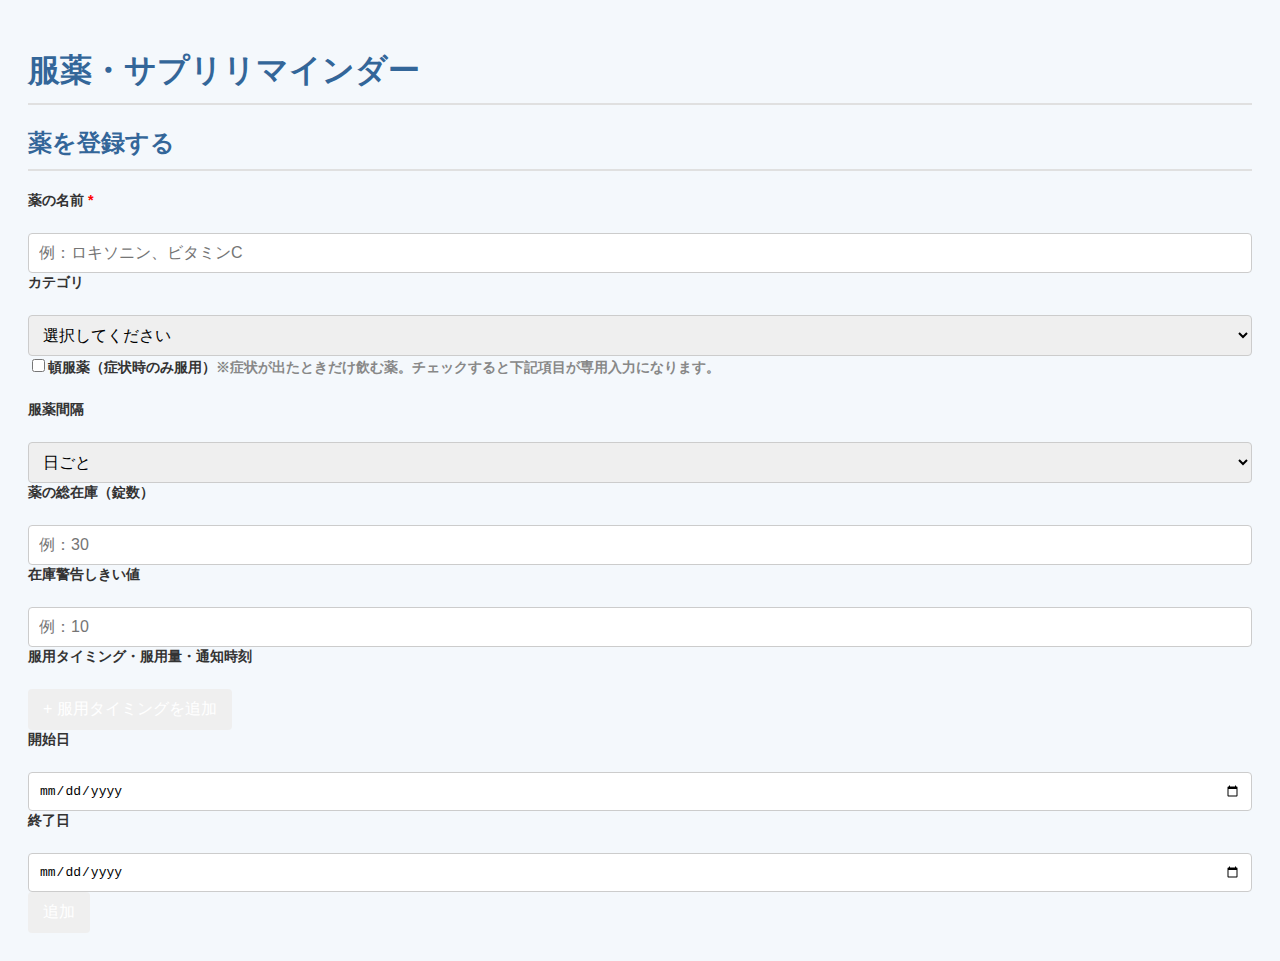
<file: index.html>
<!DOCTYPE html>
<html lang="ja">
<head>
    <meta charset="UTF-8">
    <title>服薬・サプリリマインダー</title>
    <link rel="stylesheet" href="style.css">
</head>
<body>
    <h1>服薬・サプリリマインダー</h1>

    <section id="add-section">
        <h2>薬を登録する</h2>
        <form id="medicine-form">
            <label for="name">薬の名前 <span style="color:red">*</span></label><br>
            <input type="text" id="name" placeholder="例：ロキソニン、ビタミンC" required><br>

            <label for="category">カテゴリ</label><br>
            <select id="category">
                <option value="">選択してください</option>
                <option value="サプリ">サプリ</option>
                <option value="処方薬">処方薬</option>
                <option value="常備薬">常備薬</option>
                <option value="その他">その他</option>
            </select><br>
            <label><input type="checkbox" id="isTonpuku">頓服薬（症状時のみ服用）<span style="color: #888;">※症状が出たときだけ飲む薬。チェックすると下記項目が専用入力になります。</span></label><br>

            <label for="interval-type">服薬間隔</label><br>
            <select id="interval-type" name="interval-type" required>
              <option value="day">日ごと</option>
              <option value="week">週ごと</option>
              <option value="month">月ごと</option>
              <option value="tonpuku">症状時のみ（頓服薬）</option>
            </select><br>

            <label for="stock">薬の総在庫（錠数）</label><br>
            <input type="number" id="stock" min="0" placeholder="例：30" required><br>

            <label for="stockWarningThreshold">在庫警告しきい値</label><br>
            <input type="number" id="stockWarningThreshold" min="0" placeholder="例：10"><br>

            <div id="schedule-section">
              <label>服用タイミング・服用量・通知時刻</label><br>
              <div id="schedule-list"></div>
              <button type="button" id="add-schedule-btn">+ 服用タイミングを追加</button><br>
            </div>

            <div id="tonpuku-section" style="display:none;">
              <label>頓服薬専用項目</label><br>
              <label for="tonpuku-symptom">症状名</label><br>
              <input type="text" id="tonpuku-symptom" placeholder="例：頭痛、発熱など"><br>
              <label for="tonpuku-dosage">1回あたりの服用量</label><br>
              <input type="number" id="tonpuku-dosage" min="1" value="1"><br>
            </div>

            <label for="start-date">開始日</label><br>
            <input type="date" id="start-date" required><br>

            <label for="end-date">終了日</label><br>
            <input type="date" id="end-date"><br>

            <button type="submit">追加</button>
    <script>
    // 服薬間隔の選択肢表示切替・頓服薬専用UI切り替え
    document.addEventListener('DOMContentLoaded', function() {
      const intervalType = document.getElementById('interval-type');
      const dayDiv = document.getElementById('interval-day');
      const weekDiv = document.getElementById('interval-week');
      const monthDiv = document.getElementById('interval-month');
      const tonpukuSection = document.getElementById('tonpuku-section');
      const scheduleSection = document.getElementById('schedule-section');
      function updateIntervalInput() {
        dayDiv.style.display = intervalType.value === 'day' ? '' : 'none';
        weekDiv.style.display = intervalType.value === 'week' ? '' : 'none';
        monthDiv.style.display = intervalType.value === 'month' ? '' : 'none';
        tonpukuSection.style.display = intervalType.value === 'tonpuku' ? '' : 'none';
        scheduleSection.style.display = intervalType.value === 'tonpuku' ? 'none' : '';
      }
      intervalType.addEventListener('change', updateIntervalInput);
      updateIntervalInput();

      // 服用回数に応じてタイミング候補を変更
      const scheduleList = document.getElementById('schedule-list');
      const addBtn = document.getElementById('add-schedule-btn');
      function getTimingOptions() {
        if (intervalType.value === 'day') {
          return ["朝食後", "昼食後", "夕食後", "晩", "就寝前"];
        } else if (intervalType.value === 'week' || intervalType.value === 'month') {
          return ["朝", "昼", "夕", "晩", "食前", "食後", "毎食後", "就寝前"];
        } else if (intervalType.value === 'tonpuku') {
          return ["症状時"];
        }
        return ["朝食後", "昼食後", "夕食後", "晩", "就寝前", "症状時"];
      }
      function addScheduleRow() {
        const row = document.createElement('div');
        row.className = 'schedule-row';
        row.innerHTML = `<input type="text" name="timing" placeholder="例：朝、昼、夕、晩、食前、食後など自由記入"><input type="number" name="dosage" min="1" value="1" style="width:60px"> 錠 <input type="time" name="notifyTime" min="00:00" max="23:59"> <button type="button" class="remove-schedule-btn">削除</button>`;
        scheduleList.appendChild(row);
      }
      addBtn.addEventListener('click', addScheduleRow);
      scheduleList.addEventListener('click', function(e) {
        if (e.target.classList.contains('remove-schedule-btn')) {
          e.target.parentElement.remove();
        }
      });
      intervalType.addEventListener('change', function() {
        // タイミング候補を変更
        scheduleList.innerHTML = '';
        if (intervalType.value !== 'tonpuku') addScheduleRow();
      });
      // 初期1行
      if (intervalType.value !== 'tonpuku') addScheduleRow();
    });
    </script>
    <script>
    // Service Worker登録
    if ('serviceWorker' in navigator) {
      navigator.serviceWorker.register('sw.js').then(function(reg) {
        console.log('Service Worker registered:', reg);
      });
    }
    </script>
    <script src="app.js"></script>
</body>
</html>
</file>
<file: style.css>
body {
    font-family: -apple-system, BlinkMacSystemFont, "Segoe UI", "Hiragino Kaku Gothic ProN", "Meiryo", sans-serif;
    background-color: #f4f8fc;
    padding: 20px;
    color: #333;
}

h1, h2 {
    color: #336699;
    border-bottom: 2px solid #e0e0e0;
    padding-bottom: 10px;
}

.card {
    background-color: #fff;
    margin-bottom: 20px;
    padding: 20px;
    border-radius: 8px;
    box-shadow: 0 4px 8px rgba(0,0,0,0.08);
}

.form-group {
    margin-bottom: 15px;
}

label {
    display: block;
    margin-bottom: 5px;
    font-weight: bold;
    font-size: 0.9em;
}

input[type="text"],
input[type="number"],
input[type="date"],
select {
    width: 100%;
    padding: 10px;
    border: 1px solid #ccc;
    border-radius: 4px;
    box-sizing: border-box;
    font-size: 1em;
}

.required {
    color: #d9534f;
}

.schedule-row {
    display: flex;
    gap: 10px;
    align-items: center;
    margin-bottom: 5px;
}

.schedule-row input {
    margin: 0;
}

button {
    color: white;
    border: none;
    cursor: pointer;
    padding: 10px 15px;
    border-radius: 4px;
    font-size: 1em;
    transition: background-color 0.2s;
}

.main-btn {
    width: 100%;
    background-color: #3399cc;
    font-weight: bold;
}
.main-btn:hover {
    background-color: #2a89b9;
}

.sub-btn {
    width: auto;
    background-color: #777;
    font-size: 0.8em;
    padding: 5px 10px;
}
.sub-btn:hover {
    background-color: #666;
}

.remove-schedule-btn {
    background-color: #d9534f;
    padding: 4px 8px;
    width: auto;
    font-size: 0.8em;
}
.remove-schedule-btn:hover {
    background-color: #c9302c;
}


#medicine-list {
    list-style: none;
    padding: 0;
}

#medicine-list li {
    background: #fff;
    padding: 15px;
    margin-bottom: 10px;
    border-left: 5px solid #3399cc;
    border-radius: 5px;
    display: flex;
    justify-content: space-between;
    align-items: center;
    box-shadow: 0 2px 4px rgba(0,0,0,0.05);
}

#medicine-list .actions {
    display: flex;
    gap: 10px;
}

#medicine-list .actions .delete-btn {
    background-color: #f0ad4e;
}
#medicine-list .actions .delete-btn:hover {
    background-color: #ec971f;
}
</file>
